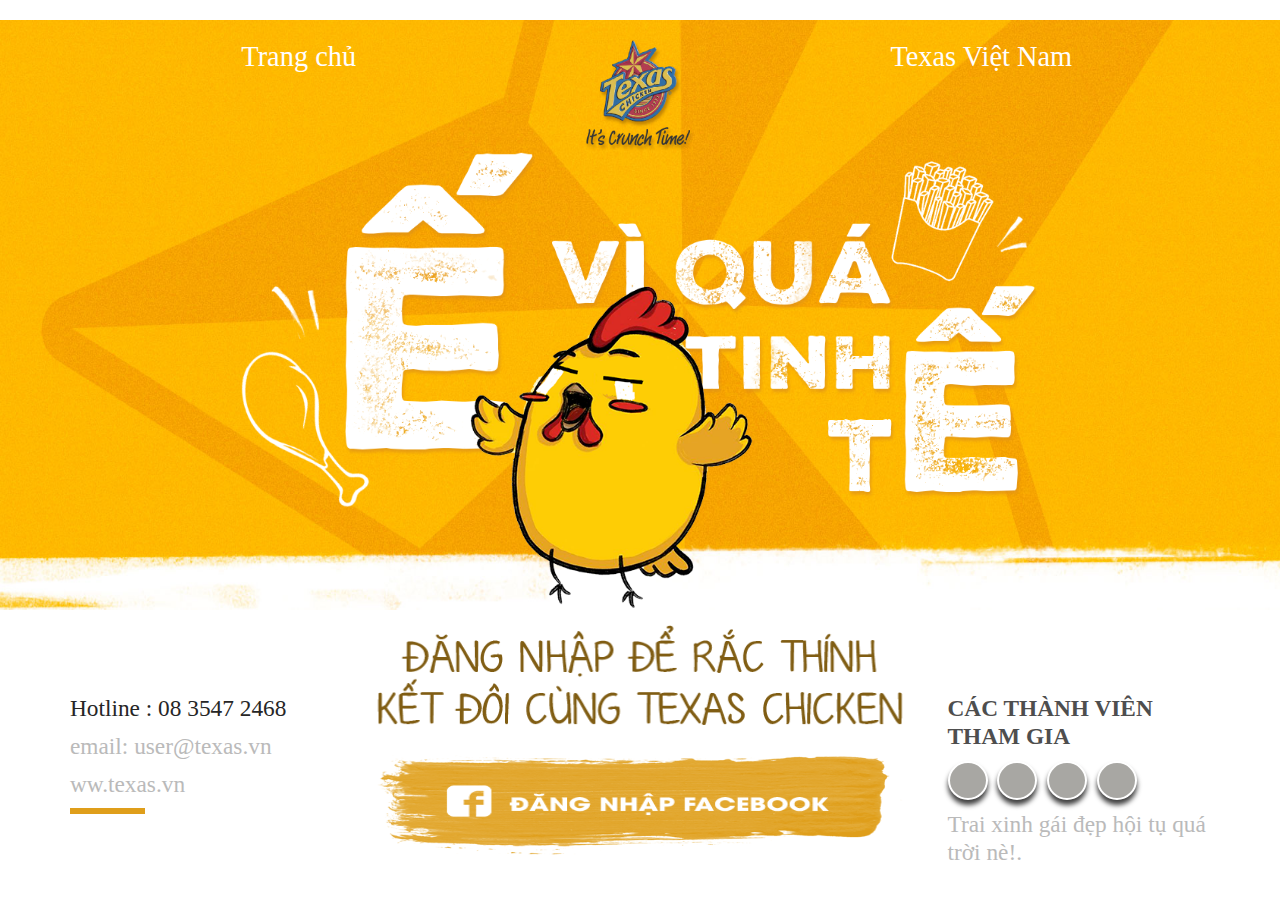
<file: public_html/index.html>
<!DOCTYPE html>
<html lang="en">

<head>
    <title>Texas</title>
    <meta charset="utf-8">
    <meta name="viewport" content="width=device-width, initial-scale=1">
    <link rel="stylesheet" href="https://maxcdn.bootstrapcdn.com/bootstrap/3.3.7/css/bootstrap.min.css">
    <script src="https://ajax.googleapis.com/ajax/libs/jquery/3.2.1/jquery.min.js"></script>
    <script src="https://maxcdn.bootstrapcdn.com/bootstrap/3.3.7/js/bootstrap.min.js"></script>
    <style>
        /* Remove the navbar's default rounded borders and increase the bottom margin */
        /* Remove the jumbotron's default bottom margin */
        
        .jumbotron {
            margin-bottom: 0;
            background-image: url(img/background.jpg);
            background-size: 100% 100%;
            background-color: white;
            position: relative;
            padding-top: 20px!important;
        }
        /* Add a gray background color and some padding to the footer */
        
        footer {
            background-color: #f2f2f2;
            padding: 25px;
        }
        
        .cointainer {
            width: 1260px;
        }
        
        .img-icon img {
            margin: 0 auto;
            width: 70%;
        }
        
        .img-cointaner {
            position: relative;
        }
        
        .img-loginfb {
            height: 115px;
        }
        
        .tx-menu p {
            font-size: 28.394px;
            font-family: "UTM Avo";
            color: rgb(255, 254, 254);
            line-height: 1.2;
        }
        
        .tx-hotline h2 {
            font-size: 23.333px;
            font-family: "UTM Avo";
            color: #262626;
            line-height: 1.2;
            text-align: left;
        }
        
        .tx-hotline a,
        .tx-hotline p {
            font-size: 23.333px;
            font-family: "UTM Avo";
            color: #bababa;
            line-height: 1.2;
            text-align: left;
        }
        
        .tx-thanhvien h2 {
            font-family: "UTM Avo";
            font-weight: bold;
            text-transform: uppercase;
            line-height: 1.2;
            font-size: 23.333px;
            font-family: "UTM Avo";
            color: #4e4e4e;
            line-height: 1.2;
            text-align: left;
        }
        
        .tx-thanhvien a,
        .tx-thanhvien p {
            font-size: 23.333px;
            font-family: "UTM Avo";
            color: #bababa;
            line-height: 1.2;
            text-align: left;
        }
        
        .avatar {
            border-style: solid;
            border-width: 2px;
            border-color: rgb(255, 255, 255);
            border-radius: 50%;
            background-color: rgb(168, 167, 163);
            box-shadow: 0px 5px 5px 0px rgba(0, 0, 0, 0.75);
            width: 40px;
            height: 39px;
            display: inline-block;
            margin-right: 6px;
            margin-bottom: 6px;
        }
        
        @media (min-width: 576px) {
            ...
        }
        
        @media (min-width: 768px) {
            .tx-hotline {
                padding-top: 65px;
            }
            .tx-thanhvien {
                padding-top: 65px;
            }
            .jumbotron {
                height: 440px;
            }
            .info {
                position: relative;
            }
            .tx-hotline {
                position: absolute;
                left: 0px;
            }
            .tx-thanhvien {
                position: absolute;
                right: 0px;
            }
            .tx-login {
                position: absolute;
                left: 50%;
                transform: translateX(-50%);
            }
        }
        
        @media only screen and (min-width: 1200px) {
            .tx-hotline {
                padding-top: 65px;
            }
            .tx-thanhvien {
                padding-top: 65px;
            }
            .jumbotron {
                height: 590px;
            }
            .info {
                position: relative;
            }
            .tx-hotline {
                position: absolute;
                left: 0px;
            }
            .tx-thanhvien {
                position: absolute;
                right: 0px;
            }
            .tx-login {
                position: absolute;
                left: 50%;
                transform: translateX(-50%);
            }
        }
        
        @media only screen and (min-width: 992px) {
            .tx-hotline {
                padding-top: 65px;
            }
            .tx-thanhvien {
                padding-top: 65px;
            }
            .jumbotron {
                height: 590px;
            }
            .info {
                position: relative;
            }
            .tx-hotline {
                position: absolute;
                left: 0px;
            }
            .tx-thanhvien {
                position: absolute;
                right: 0px;
            }
            .tx-login {
                position: absolute;
                left: 50%;
                transform: translateX(-50%);
            }
        }
    </style>


</head>

<body>
    <script>
        // [1] Load lên các thành phần cần thiết
        window.fbAsyncInit = function() {
            FB.init({
                appId: '197789620776556',
                cookie: true,
                xfbml: true,
                version: 'v2.11'
            });
            // Kiểm tra trạng thái hiện tại
            FB.getLoginStatus(function(response) {
                statusChangeCallback(response);
            });

        };

        // [2] Xử lý trạng thái đăng nhập
        function statusChangeCallback(response) {
            // Người dùng đã đăng nhập FB và đã đăng nhập vào ứng dụng
            if (response.status === 'connected') {
                ShowWelcome();
            }
            // Người dùng đã đăng nhập FB nhưng chưa đăng nhập ứng dụng
            else if (response.status === 'not_authorized') {
                ShowLoginButton();
            }
            // Người dùng chưa đăng nhập FB
            else {
                ShowLoginButton();
            }
        }

        // [3] Yêu cầu đăng nhập FB
        function RequestLoginFB() {
            window.location = 'http://graph.facebook.com/oauth/authorize?client_id=197789620776556&scope=public_profile,email,user_likes&redirect_uri=http://cb.saostar.vn';
        }

        // [4] Hiển thị nút đăng nhập
        function ShowLoginButton() {
            document.getElementById('btb').setAttribute('style', 'display:block');
            document.getElementById('lbl').setAttribute('style', 'display:none');
        }

        // [5] Chào mừng người dùng đã đăng nhập
        function ShowWelcome() {
            document.getElementById('btb').setAttribute('style', 'display:none');
            FB.api('/me', function(response) {
                var name = response.name;
                var username = response.username;
                var id = response.id;
                document.getElementById('lbl').innerHTML = 'Tên=' + name + ' | username=' + username + ' | id=' + id;
                document.getElementById('lbl').setAttribute('style', 'display:block');
            });
        }
    </script>
    <div id="fb-root"></div>
    <script>
        (function(d, s, id) {
            var js, fjs = d.getElementsByTagName(s)[0];
            if (d.getElementById(id)) return;
            js = d.createElement(s);
            js.id = id;
            js.src = "//connect.facebook.net/en_US/sdk.js#xfbml=1&version=v2.11&appId=197789620776556";
            fjs.parentNode.insertBefore(js, fjs);
        }(document, 'script', 'facebook-jssdk'));
    </script>

    <!-- NÚT ĐĂNG NHẬP -->
    <input id="btb" type="button" value="ĐĂNG NHẬP" onclick="RequestLoginFB()" style="display:none" />
    <p id="lbl" style="display:none">BẠN ĐÃ ĐĂNG NHẬP THÀNH CÔNG!</p>
    <br />

    <div class="jumbotron">
        <div class="container text-center ">
            <div class="row tx-menu">
                <div class="col-sm-5">
                    <p style=""> Trang chủ </p>
                </div>
                <div class="col-sm-2"> <img src="img/logo.png" class="img-responsive" style="width:110px; margin: 0 auto;" alt="Image"></div>
                <div class="col-sm-5">
                    <p> Texas Việt Nam </p>
                </div>

            </div>
        </div>
        <div class="container text-center ">
            <div class="row ">

                <div class="col-sm-12 img-icon"><img src="img/icon.png" class="img-responsive" style="  max-width: 1050px; max-height: 600px;" alt="Image"></div>
            </div>
        </div>
    </div>



    <div class="container">
        <div class="row info ">

            <div class="col-sm-6 tx-login">

                <div class="panel-body"><img src="img/textlogin.png" class="img-responsive" style="width:100% ; max-height: 100px;" alt="Image"></div>
                <div class="panel-body img-loginfb" onclick="RequestLoginFB()"><img src="img/loginfb.png" class="img-responsive" style="width:100% ; max-height: 100px;" alt="Image"></div>
            </div>


            <div class="col-sm-3 tx-thanhvien">

                <h2>CÁC THÀNH VIÊN THAM GIA</h2>


                <div class="avatar"></div>
                <div class="avatar"></div>
                <div class="avatar"></div>
                <div class="avatar"></div>

                <p>Trai xinh gái đẹp hội tụ quá trời nè!.</p>
            </div>



            <div class="col-sm-3 tx-hotline">

                <h2>Hotline : 08 3547 2468</h2>
                <p>email: user@texas.vn</p>
                <a href="ww.texas.vn">ww.texas.vn</a>
                <div><img src="img/daugach.png" class="img-responsive" style="width:75px ;height: 10px; max-height: 100px;padding-top: 4px;margin-top: 5px" alt="Image"></div>
            </div>
        </div>
    </div><br>





</body>

</html>
</file>
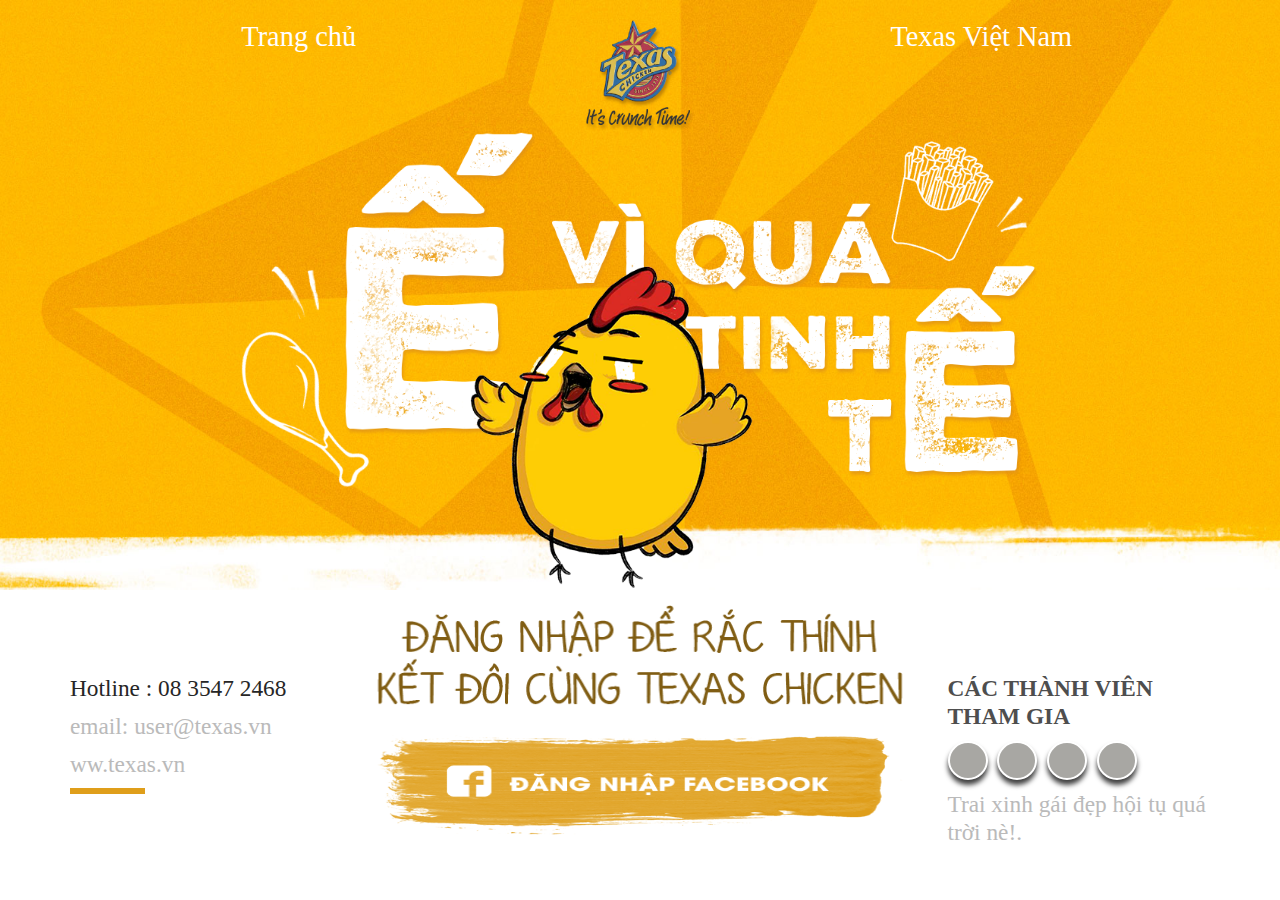
<file: public_html/code.html>
<!DOCTYPE html>
<html lang="en">

<head>
    <title>Texas</title>
    <meta charset="utf-8">
    <meta name="viewport" content="width=device-width, initial-scale=1">
    <link rel="stylesheet" href="https://maxcdn.bootstrapcdn.com/bootstrap/3.3.7/css/bootstrap.min.css">
    <script src="https://ajax.googleapis.com/ajax/libs/jquery/3.2.1/jquery.min.js"></script>
    <script src="https://maxcdn.bootstrapcdn.com/bootstrap/3.3.7/js/bootstrap.min.js"></script>
    <style>
        /* Remove the navbar's default rounded borders and increase the bottom margin */

        /* Remove the jumbotron's default bottom margin */

        .jumbotron {

            margin-bottom: 0;
            background-image: url(img/background.jpg);
            background-size: 100% 100%;
            background-color: white;
            position: relative;
            padding-top: 20px !important;
        }

        /* Add a gray background color and some padding to the footer */

        footer {
            background-color: #f2f2f2;
            padding: 25px;
        }

        .cointainer {
            width: 1260px;
        }

        .img-icon img {
            margin: 0 auto;
            width: 70%;
        }

        .img-cointaner {
            position: relative;
        }

        .img-loginfb {
            height: 115px;
        }

        .tx-menu p {

            font-size: 28.394px;
            font-family: "UTM Avo";
            color: rgb(255, 254, 254);
            line-height: 1.2;

        }

        .tx-hotline h2 {

            font-size: 23.333px;
            font-family: "UTM Avo";
            color: #262626;
            line-height: 1.2;
            text-align: left;

        }

        .tx-hotline a,
        .tx-hotline p {

            font-size: 23.333px;
            font-family: "UTM Avo";
            color: #bababa;
            line-height: 1.2;
            text-align: left;

        }

        .tx-thanhvien h2 {

            font-family: "UTM Avo";

            font-weight: bold;
            text-transform: uppercase;
            line-height: 1.2;
            font-size: 23.333px;
            font-family: "UTM Avo";
            color: #4e4e4e;
            line-height: 1.2;
            text-align: left;

        }

        .tx-thanhvien a,
        .tx-thanhvien p {

            font-size: 23.333px;
            font-family: "UTM Avo";
            color: #bababa;
            line-height: 1.2;
            text-align: left;

        }



        .avatar {
            border-style: solid;
            border-width: 2px;
            border-color: rgb(255, 255, 255);
            border-radius: 50%;
            background-color: rgb(168, 167, 163);
            box-shadow: 0px 5px 5px 0px rgba(0, 0, 0, 0.75);
            width: 40px;
            height: 39px;
            display: inline-block;
            margin-right: 6px;
            margin-bottom: 6px;
        }





        @media (min-width: 576px) {
            ...
        }


        @media (min-width: 768px) {
            .tx-hotline {
                padding-top: 65px;
            }
            .tx-thanhvien {
                padding-top: 65px;
            }
            .jumbotron {
                height: 440px;
            }
            .info {
                position: relative;
            }
            .tx-hotline {
                position: absolute;
                left: 0px;

            }
            .tx-thanhvien {
                position: absolute;
                right: 0px;
            }
            .tx-login {
                position: absolute;
                left: 50%;
                transform: translateX(-50%);
            }
        }


        @media only screen and (min-width: 1200px) {
            .tx-hotline {
                padding-top: 65px;
            }
            .tx-thanhvien {
                padding-top: 65px;
            }
            .jumbotron {
                height: 590px;
            }
            .info {
                position: relative;
            }
            .tx-hotline {
                position: absolute;
                left: 0px;

            }
            .tx-thanhvien {
                position: absolute;
                right: 0px;
            }
            .tx-login {
                position: absolute;
                left: 50%;
                transform: translateX(-50%);
            }
        }


        @media only screen and (min-width: 992px) {
            .tx-hotline {
                padding-top: 65px;
            }
            .tx-thanhvien {
                padding-top: 65px;
            }
            .jumbotron {
                height: 590px;
            }
            .info {
                position: relative;
            }
            .tx-hotline {
                position: absolute;
                left: 0px;

            }
            .tx-thanhvien {
                position: absolute;
                right: 0px;
            }
            .tx-login {
                position: absolute;
                left: 50%;
                transform: translateX(-50%);
            }
        }
    </style>

</head>

<body>

    <div class="jumbotron">
        <div class="container text-center ">
            <div class="row tx-menu">
                <div class="col-sm-5">
                    <p style=""> Trang chủ </p>
                </div>
                <div class="col-sm-2"> <img src="img/logo.png" class="img-responsive" style="width:110px; margin: 0 auto;" alt="Image"></div>
                <div class="col-sm-5">
                    <p> Texas Việt Nam </p>
                </div>

            </div>
        </div>
        <div class="container text-center ">
            <div class="row ">

                <div class="col-sm-12 img-icon"><img src="img/icon.png" class="img-responsive" style="  max-width: 1050px; max-height: 600px;" alt="Image"></div>
            </div>
        </div>
    </div>



    <div class="container">
        <div class="row info ">

            <div class="col-sm-6 tx-login">

                <div class="panel-body"><img src="img/textlogin.png" class="img-responsive" style="width:100% ; max-height: 100px;" alt="Image"></div>
                <div class="panel-body img-loginfb"><img src="img/loginfb.png" class="img-responsive" style="width:100% ; max-height: 100px;" alt="Image"></div>
            </div>


            <div class="col-sm-3 tx-thanhvien">

                <h2>CÁC THÀNH VIÊN THAM GIA</h2>


                <div class="avatar"></div>
                <div class="avatar"></div>
                <div class="avatar"></div>
                <div class="avatar"></div>

                <p>Trai xinh gái đẹp hội tụ quá trời nè!.</p>
            </div>



            <div class="col-sm-3 tx-hotline">

                <h2>Hotline : 08 3547 2468</h2>
                <p>email: user@texas.vn</p>
                <a href="ww.texas.vn">ww.texas.vn</a>
                <div><img src="img/daugach.png" class="img-responsive" style="width:75px ;height: 10px; max-height: 100px;padding-top: 4px;margin-top: 5px" alt="Image"></div>
            </div>
        </div>
    </div><br>





</body>

</html>
</file>
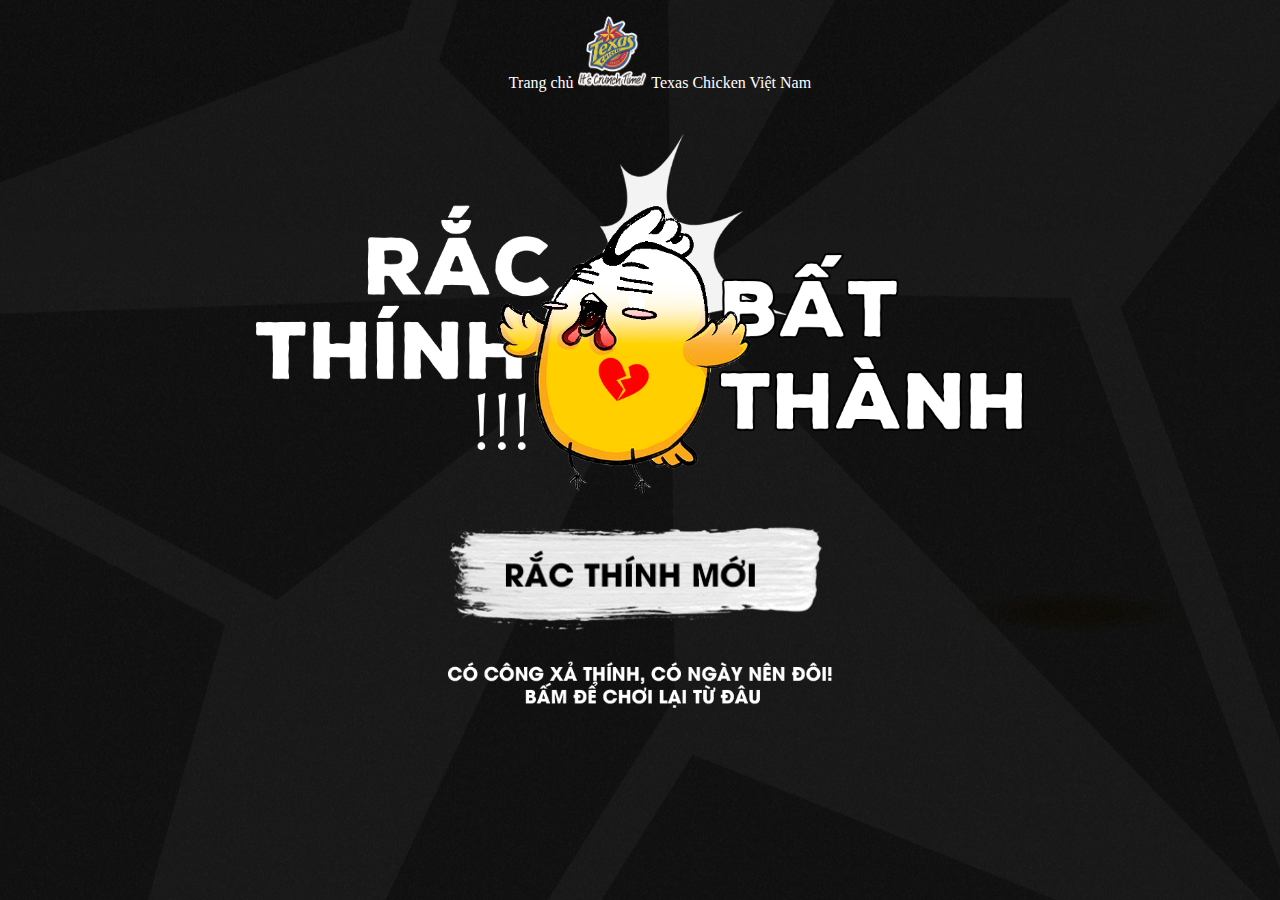
<file: public_html/fail.html>
<!DOCTYPE html>
<html lang="en">

<head>
    <meta charset="UTF-8">
    <meta name="viewport" content="width=device-width, initial-scale=1.0">
    <meta http-equiv="X-UA-Compatible" content="ie=edge">
    <!-- <link rel="stylesheet" href="https://maxcdn.bootstrapcdn.com/bootstrap/3.3.7/css/bootstrap.min.css"> -->
    <script src="https://ajax.googleapis.com/ajax/libs/jquery/3.2.1/jquery.min.js"></script>
    <!-- <script src="https://maxcdn.bootstrapcdn.com/bootstrap/3.3.7/js/bootstrap.min.js"></script> -->
    <link rel="stylesheet" type="text/css" href="css/style.css">
    <title>Fail</title>

</head>

<body>
    <header class="block1">
        <div class="container">
            <nav>
                <ul>
                    <li>
                        <a href="#" class="header-left">Trang chủ</a>
                    </li>
                    <li>
                        <img class="logo-tc" src="img/fail-logo.png" alt="">
                    </li>
                    <li>
                        <a href="#" class="header-right">Texas Chicken Việt Nam</a>
                    </li>
                </ul>
            </nav>
        </div>
    </header>

    <section class="block2">
        <div class="container">
            <img src="img/fail-text.png" alt="">
        </div>
    </section>

    <section class="block3">
        <div class="container">
            <img class="rac-thinh-moi" src="img/fail-rac-thinh-moi.png" alt="">
        </div>
    </section>

    <section class="block4">
        <div class="container">
            <img class="text-2" src="img/fail-text-2.png" alt="">
        </div>
    </section>

</body>

</html>
</file>
<file: public_html/css/style.css>
body {
    background: url("../img/fail-background.png") no-repeat center center;
    margin: 0 auto;
    padding: 0;
    width: 100%;
    height: auto;
}

header li {
    display: inline-block;
}


/* header {
    height: 10vh;
} */

nav {
    height: 100%;
}

ul {
    height: 100%;
}

li {
    height: 100%;
}


/* li img {
    height: 100%;
} */

li .logo-tc {
    height: 100%;
    width: auto !important;
}

.container {
    width: 60%;
    margin: 0 auto;
    text-align: center;
    height: 100%;
}

.container img {
    width: 100%;
    margin: 0 auto;
}

.container .rac-thinh-moi {
    width: 50%;
}

.container .text-2 {
    width: 50%;
    padding-bottom: 14vh;
}

.header-left {
    color: #fff;
    text-decoration: none;
}

.header-right {
    color: #fff;
    text-decoration: none;
}

.block1 {
    height: 8vh;
}

.block2 {
    position: relative;
    height: 30%;
    padding-top: 5vh;
}

.block3 {
    position: relative;
    height: 30%;
    padding-top: 3vh;
}

.block4 {
    position: relative;
    height: 30%;
    padding-top: 3vh;
}
</file>
